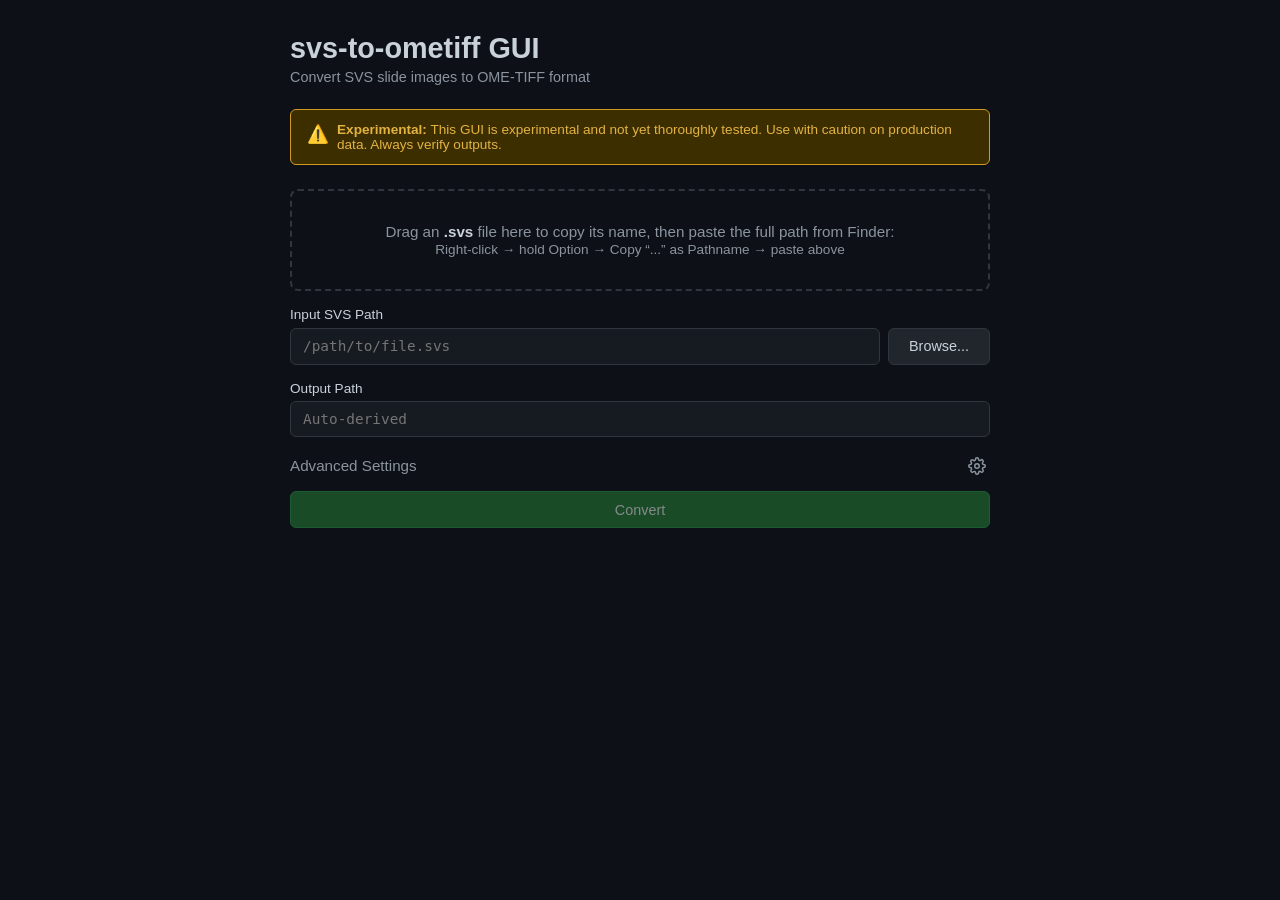
<file: src/svs_to_ometiff_gui/templates/index.html>
<!DOCTYPE html>
<html lang="en">
<head>
<meta charset="UTF-8">
<meta name="viewport" content="width=device-width, initial-scale=1.0">
<meta name="csrf-token" content="{{ csrf_token() }}">
<title>svs-to-ometiff GUI</title>
<style>
*, *::before, *::after {
  box-sizing: border-box;
  margin: 0;
  padding: 0;
}
body {
  font-family: -apple-system, BlinkMacSystemFont, "Segoe UI", Helvetica, Arial, sans-serif;
  background: #0d1117;
  color: #c9d1d9;
  min-height: 100vh;
  display: flex;
  flex-direction: column;
  align-items: center;
  padding: 2rem 1rem;
}
.container {
  max-width: 700px;
  width: 100%;
}
h1 {
  font-size: 1.8rem;
  font-weight: 600;
  margin-bottom: 0.25rem;
}
.subtitle {
  font-size: 0.9rem;
  color: #8b949e;
  margin-bottom: 1.5rem;
}
.warning {
  background: #3d2e00;
  border: 1px solid #d29922;
  border-radius: 6px;
  padding: 0.75rem 1rem;
  margin-bottom: 1.5rem;
  font-size: 0.85rem;
  color: #e3b341;
  display: flex;
  align-items: flex-start;
  gap: 0.5rem;
}
.warning-icon {
  flex-shrink: 0;
  font-size: 1.1rem;
  line-height: 1.4;
}
.dropzone {
  border: 2px dashed #30363d;
  border-radius: 8px;
  padding: 2rem 1rem;
  text-align: center;
  cursor: pointer;
  transition: border-color 0.2s, background 0.2s;
  margin-bottom: 1rem;
}
.dropzone:hover {
  border-color: #58a6ff;
  background: rgba(88, 166, 255, 0.05);
}
.dropzone.drag-over {
  border-color: #58a6ff;
  background: rgba(88, 166, 255, 0.1);
}
.dropzone-text {
  font-size: 0.95rem;
  color: #8b949e;
}
.dropzone-text strong {
  color: #c9d1d9;
}
.form-group {
  margin-bottom: 1rem;
}
label {
  display: block;
  font-size: 0.85rem;
  font-weight: 500;
  margin-bottom: 0.35rem;
  color: #c9d1d9;
}
select {
  width: 100%;
  padding: 0.5rem 0.75rem;
  background: #21262d;
  color: #c9d1d9;
  border: 1px solid #30363d;
  border-radius: 6px;
  font-size: 0.9rem;
  cursor: pointer;
  appearance: auto;
}

select:hover {
  border-color: #58a6ff;
}

select:focus {
  outline: none;
  border-color: #58a6ff;
  box-shadow: 0 0 0 2px rgba(88,166,255,0.3);
}

input[type="text"] {
  width: 100%;
  padding: 0.55rem 0.75rem;
  background: #161b22;
  border: 1px solid #30363d;
  border-radius: 6px;
  color: #c9d1d9;
  font-size: 0.9rem;
  font-family: "SF Mono", "Fira Code", "Consolas", monospace;
  outline: none;
  transition: border-color 0.2s;
}
input[type="text"]:focus {
  border-color: #58a6ff;
}
.row {
  display: flex;
  gap: 1rem;
}
.row .form-group {
  flex: 1;
}
.settings-header {
  display: flex;
  align-items: center;
  justify-content: space-between;
  margin-bottom: 0.75rem;
  cursor: pointer;
  user-select: none;
}
.settings-header h3 {
  font-size: 0.95rem;
  font-weight: 500;
  color: #8b949e;
}
.gear-btn {
  background: none;
  border: none;
  cursor: pointer;
  padding: 4px;
  border-radius: 4px;
  color: #8b949e;
  transition: color 0.2s, background 0.2s;
  line-height: 1;
}
.gear-btn:hover {
  color: #c9d1d9;
  background: rgba(255,255,255,0.05);
}
.gear-btn svg {
  display: block;
}
.settings-panel {
  border: 1px solid #30363d;
  border-radius: 6px;
  padding: 1rem;
  margin-bottom: 1rem;
  background: #161b22;
}
.settings-panel.hidden {
  display: none;
}
.btn {
  display: inline-flex;
  align-items: center;
  justify-content: center;
  padding: 0.6rem 1.25rem;
  font-size: 0.9rem;
  font-weight: 500;
  border-radius: 6px;
  border: 1px solid transparent;
  cursor: pointer;
  transition: background 0.2s, border-color 0.2s;
  text-decoration: none;
}
.btn-primary {
  background: #238636;
  border-color: rgb(46, 164, 79);
  color: #fff;
  width: 100%;
}
.btn-primary:hover {
  background: #2ea043;
}
.btn-primary:disabled {
  opacity: 0.5;
  cursor: not-allowed;
}
.btn-secondary {
  background: #21262d;
  border-color: #30363d;
  color: #c9d1d9;
}
.btn-secondary:hover {
  background: #30363d;
}
.btn-group {
  display: flex;
  gap: 0.75rem;
  margin-top: 0.5rem;
}
.progress-section {
  margin-top: 1rem;
}
.progress-status {
  display: flex;
  align-items: center;
  gap: 0.75rem;
  margin-bottom: 0.5rem;
}
.spinner {
  flex-shrink: 0;
  animation: spin 1s linear infinite;
}
@keyframes spin {
  from { transform: rotate(0deg); }
  to { transform: rotate(360deg); }
}
.progress-text {
  font-size: 0.9rem;
  color: #c9d1d9;
}
.progress-bar-track {
  width: 100%;
  height: 8px;
  background: #21262d;
  border-radius: 4px;
  overflow: hidden;
}
.progress-bar-fill {
  height: 100%;
  width: 0%;
  background: linear-gradient(90deg, #238636, #2ea043);
  border-radius: 4px;
  transition: width 0.3s ease;
}
.completion-box {
  margin-top: 1rem;
  padding: 0.75rem 1rem;
  border: 1px solid rgba(46, 160, 67, 0.4);
  background: rgba(35, 134, 54, 0.1);
  border-radius: 6px;
  display: flex;
  align-items: center;
  justify-content: space-between;
}
.completion-box .done-text {
  color: #3fb950;
  font-weight: 500;
}
.error-box {
  margin-top: 1rem;
  padding: 0.75rem 1rem;
  border: 1px solid #f85149;
  background: rgba(248, 81, 73, 0.1);
  border-radius: 6px;
  color: #f85149;
  font-size: 0.9rem;
}
.hidden {
  display: none !important;
}
</style>
</head>
<body>
<div class="container">
  <h1>svs-to-ometiff GUI</h1>
  <p class="subtitle">Convert SVS slide images to OME-TIFF format</p>

  <div class="warning">
    <span class="warning-icon">&#9888;&#65039;</span>
    <span><strong>Experimental:</strong> This GUI is experimental and not yet thoroughly tested. Use with caution on production data. Always verify outputs.</span>
  </div>

    <div class="dropzone" id="dropzone">
      <div class="dropzone-text">
        Drag an <strong>.svs</strong> file here to copy its name, then paste the full path from Finder:<br>
        <span style="font-size:0.85rem;color:#8b949e;">Right‑click &rarr; hold Option &rarr; Copy &ldquo;...&rdquo; as Pathname &rarr; paste above</span>
      </div>
    </div>

  <input type="file" id="fileInput" accept=".svs" style="display:none">

  <div class="form-group">
    <label for="inputPath">Input SVS Path</label>
    <div style="display:flex;gap:0.5rem;">
      <input type="text" id="inputPath" placeholder="/path/to/file.svs" autocomplete="off" style="flex:1;">
      <button type="button" class="btn btn-secondary" id="browseBtn" style="white-space:nowrap;flex-shrink:0;">Browse...</button>
    </div>
    <div id="pathHint" class="hidden" style="margin-top:0.35rem;font-size:0.8rem;color:#8b949e;">
      Copied filename &mdash; paste the full path above.
    </div>
  </div>

  <div class="form-group">
    <label for="outputPath">Output Path</label>
    <input type="text" id="outputPath" placeholder="Auto-derived" autocomplete="off">
  </div>

  <div class="settings-header" id="settingsToggle">
    <h3>Advanced Settings</h3>
    <button type="button" class="gear-btn" aria-label="Toggle settings">
      <svg width="18" height="18" viewBox="0 0 24 24" fill="none" stroke="currentColor" stroke-width="2" stroke-linecap="round" stroke-linejoin="round">
        <circle cx="12" cy="12" r="3"></circle>
        <path d="M19.4 15a1.65 1.65 0 0 0 .33 1.82l.06.06a2 2 0 0 1-2.83 2.83l-.06-.06a1.65 1.65 0 0 0-1.82-.33 1.65 1.65 0 0 0-1 1.51V21a2 2 0 0 1-4 0v-.09A1.65 1.65 0 0 0 9 19.4a1.65 1.65 0 0 0-1.82.33l-.06.06a2 2 0 0 1-2.83-2.83l.06-.06A1.65 1.65 0 0 0 4.68 15a1.65 1.65 0 0 0-1.51-1H3a2 2 0 0 1 0-4h.09A1.65 1.65 0 0 0 4.6 9a1.65 1.65 0 0 0-.33-1.82l-.06-.06a2 2 0 0 1 2.83-2.83l.06.06A1.65 1.65 0 0 0 9 4.68a1.65 1.65 0 0 0 1-1.51V3a2 2 0 0 1 4 0v.09a1.65 1.65 0 0 0 1 1.51 1.65 1.65 0 0 0 1.82-.33l.06-.06a2 2 0 0 1 2.83 2.83l-.06.06A1.65 1.65 0 0 0 19.4 9a1.65 1.65 0 0 0 1.51 1H21a2 2 0 0 1 0 4h-.09a1.65 1.65 0 0 0-1.51 1z"></path>
      </svg>
    </button>
  </div>

  <div class="settings-panel hidden" id="settingsPanel">
    <div class="row">
      <div class="form-group">
        <label for="tileSize">Tile Size</label>
        <select id="tileSize">
          <option value="256">256</option>
          <option value="512" selected>512</option>
          <option value="1024">1024</option>
        </select>
      </div>
      <div class="form-group">
        <label for="compression">Compression</label>
        <select id="compression">
          <option value="none" selected>none (uncompressed, recommended)</option>
          <option value="lzw">lzw (lossless, requires imagecodecs)</option>
          <option value="zlib">zlib</option>
          <option value="deflate">deflate</option>
        </select>
      </div>
    </div>
    <div class="row">
      <div class="form-group">
        <label for="numLevels">Pyramid Levels</label>
        <select id="numLevels">
          <option value="1">1 (no pyramid)</option>
          <option value="2">2</option>
          <option value="3" selected>3 (recommended)</option>
          <option value="4">4</option>
          <option value="5">5</option>
          <option value="6">6</option>
          <option value="7">7</option>
          <option value="8">8</option>
        </select>
      </div>
      <div class="form-group">
        <label for="downsampleFactor">Downsample</label>
        <select id="downsampleFactor">
          <option value="2" selected>2×</option>
          <option value="3">3×</option>
          <option value="4">4×</option>
        </select>
      </div>
    </div>
  </div>

  <button type="button" class="btn btn-primary" id="convertBtn" disabled>Convert</button>

  <div class="progress-section hidden" id="progressSection">
    <div class="progress-status">
      <svg class="spinner" width="20" height="20" viewBox="0 0 24 24" fill="none" stroke="#58a6ff" stroke-width="2">
        <circle cx="12" cy="12" r="10" stroke-dasharray="31.4 31.4" stroke-linecap="round" opacity="0.3"/>
        <circle cx="12" cy="12" r="10" stroke-dasharray="31.4 31.4" stroke-dashoffset="10" stroke-linecap="round"/>
      </svg>
      <span class="progress-text" id="progressText">Starting conversion...</span>
    </div>
    <div class="progress-bar-track">
      <div class="progress-bar-fill" id="progressBarFill"></div>
    </div>
  </div>

  <div class="completion-box hidden" id="completionBox">
    <span class="done-text">&#10003; Done!</span>
    <button type="button" class="btn btn-secondary" id="openFolderBtn">Open Output Folder</button>
  </div>

  <div class="error-box hidden" id="errorBox"></div>
</div>

<script>
(function() {
  'use strict';

  const dropzone = document.getElementById('dropzone');
  const fileInput = document.getElementById('fileInput');
  const inputPath = document.getElementById('inputPath');
  const outputPath = document.getElementById('outputPath');
  const convertBtn = document.getElementById('convertBtn');
  const settingsToggle = document.getElementById('settingsToggle');
  const settingsPanel = document.getElementById('settingsPanel');
  const progressSection = document.getElementById('progressSection');
  const progressText = document.getElementById('progressText');
  const progressBarFill = document.getElementById('progressBarFill');
  const completionBox = document.getElementById('completionBox');
  const errorBox = document.getElementById('errorBox');
  const openFolderBtn = document.getElementById('openFolderBtn');
  const browseBtn = document.getElementById('browseBtn');

  let currentRequestId = null;

  function deriveOutputPath(inp) {
    if (!inp || !inp.trim()) return '';
    const p = inp.trim();
    const dot = p.lastIndexOf('.');
    const base = dot > p.lastIndexOf('/') && dot > p.lastIndexOf('\\') ? p.substring(0, dot) : p;
    return base + '.ome.tiff';
  }

  function updateOutputPath() {
    const inp = inputPath.value.trim();
    if (inp) {
      outputPath.value = deriveOutputPath(inp);
    } else {
      outputPath.value = '';
    }
    convertBtn.disabled = !inp;
  }

  inputPath.addEventListener('input', updateOutputPath);

  // Show a hint when only a bare filename was placed (browse or drag-drop)
  function showFilePathHint(name) {
    const hint = document.getElementById('pathHint');
    hint.textContent = 'Copied filename "' + name + '" — paste the full path above.';
    hint.classList.remove('hidden');
  }

  // Hide the hint as soon as the user starts typing the real path
  inputPath.addEventListener('focus', function() {
    document.getElementById('pathHint').classList.add('hidden');
  });

  // Browse button triggers file dialog
  browseBtn.addEventListener('click', function(e) {
    e.preventDefault();
    fileInput.click();
  });

  fileInput.addEventListener('change', function() {
    const file = fileInput.files[0];
    if (file) {
      inputPath.value = file.name;
      updateOutputPath();
      showFilePathHint(file.name);
    }
  });

  // Drag over events
  dropzone.addEventListener('dragover', function(e) {
    e.preventDefault();
    e.stopPropagation();
    dropzone.classList.add('drag-over');
  });

  dropzone.addEventListener('dragleave', function(e) {
    e.preventDefault();
    e.stopPropagation();
    dropzone.classList.remove('drag-over');
  });

  dropzone.addEventListener('drop', function(e) {
    e.preventDefault();
    e.stopPropagation();
    dropzone.classList.remove('drag-over');
    const files = e.dataTransfer.files;
    if (files && files.length > 0) {
      const file = files[0];
      inputPath.value = file.name;
      updateOutputPath();
      showFilePathHint(file.name);
    }
  });

  // Settings toggle
  settingsToggle.addEventListener('click', function() {
    settingsPanel.classList.toggle('hidden');
  });

  // Convert
  convertBtn.addEventListener('click', function() {
    const inp = inputPath.value.trim();
    if (!inp) return;

    const payload = {
      input_path: inp,
      output_path: outputPath.value.trim() || undefined,
      tile_size: parseInt(document.getElementById('tileSize').value, 10) || undefined,
      compression: document.getElementById('compression').value || undefined,
      num_levels: parseInt(document.getElementById('numLevels').value, 10) || undefined,
      downsample_factor: parseFloat(document.getElementById('downsampleFactor').value) || undefined
    };

    convertBtn.disabled = true;
    convertBtn.textContent = 'Converting...';
    errorBox.classList.add('hidden');
    completionBox.classList.add('hidden');
    progressSection.classList.remove('hidden');
    progressText.textContent = 'Starting conversion...';
    progressBarFill.style.width = '0%';

    fetch('/convert', {
      method: 'POST',
      headers: {
        'Content-Type': 'application/json',
        'X-CSRFToken': document.querySelector('meta[name="csrf-token"]').getAttribute('content')
      },
      body: JSON.stringify(payload)
    })
    .then(function(resp) {
      if (!resp.ok) {
        return resp.json().then(function(data) {
          throw new Error(data.error || 'Conversion request failed');
        });
      }
      return resp.json();
    })
    .then(function(data) {
      currentRequestId = data.request_id;
      listenProgress(currentRequestId);
    })
    .catch(function(err) {
      progressSection.classList.add('hidden');
      errorBox.textContent = err.message || 'Failed to start conversion';
      errorBox.classList.remove('hidden');
      convertBtn.textContent = 'Convert';
      convertBtn.disabled = false;
    });
  });

  function listenProgress(requestId) {
    var eventSource = new EventSource('/progress/' + encodeURIComponent(requestId));

    eventSource.addEventListener('progress', function(e) {
      var data;
      try {
        data = JSON.parse(e.data);
      } catch(err) {
        return;
      }

      if (data.message) {
        progressText.textContent = data.message;
      }
      if (typeof data.percent === 'number') {
        progressBarFill.style.width = Math.min(data.percent, 100) + '%';
      }
    });

    eventSource.addEventListener('complete', function(e) {
      eventSource.close();
      progressSection.classList.add('hidden');
      completionBox.classList.remove('hidden');
      convertBtn.textContent = 'Convert';
      convertBtn.disabled = false;
      currentRequestId = null;
    });

    eventSource.addEventListener('error', function(e) {
      var data;
      try {
        data = JSON.parse(e.data);
      } catch(err) {
        eventSource.close();
        progressSection.classList.add('hidden');
        errorBox.textContent = 'Connection lost or conversion failed';
        errorBox.classList.remove('hidden');
        convertBtn.textContent = 'Convert';
        convertBtn.disabled = false;
        currentRequestId = null;
        return;
      }

      eventSource.close();
      progressSection.classList.add('hidden');
      errorBox.textContent = data.error || 'Conversion failed';
      errorBox.classList.remove('hidden');
      convertBtn.textContent = 'Convert';
      convertBtn.disabled = false;
      currentRequestId = null;
    });
  }

  // Open output folder
  openFolderBtn.addEventListener('click', function() {
    var out = outputPath.value.trim();
    if (!out) return;
    var dir = out.substring(0, out.lastIndexOf('/'));
    if (!dir) dir = out.substring(0, out.lastIndexOf('\\'));
    if (!dir) dir = '.';
    // Reveal in Finder (macOS) or file manager
    fetch('/open_folder', {
      method: 'POST',
      headers: {
        'Content-Type': 'application/json',
        'X-CSRFToken': document.querySelector('meta[name="csrf-token"]').getAttribute('content')
      },
      body: JSON.stringify({ path: dir })
    }).catch(function(){});
  });

  // Allow Enter key to trigger convert
  inputPath.addEventListener('keydown', function(e) {
    if (e.key === 'Enter' && !convertBtn.disabled) {
      convertBtn.click();
    }
  });

})();
</script>
</body>
</html>
</file>
